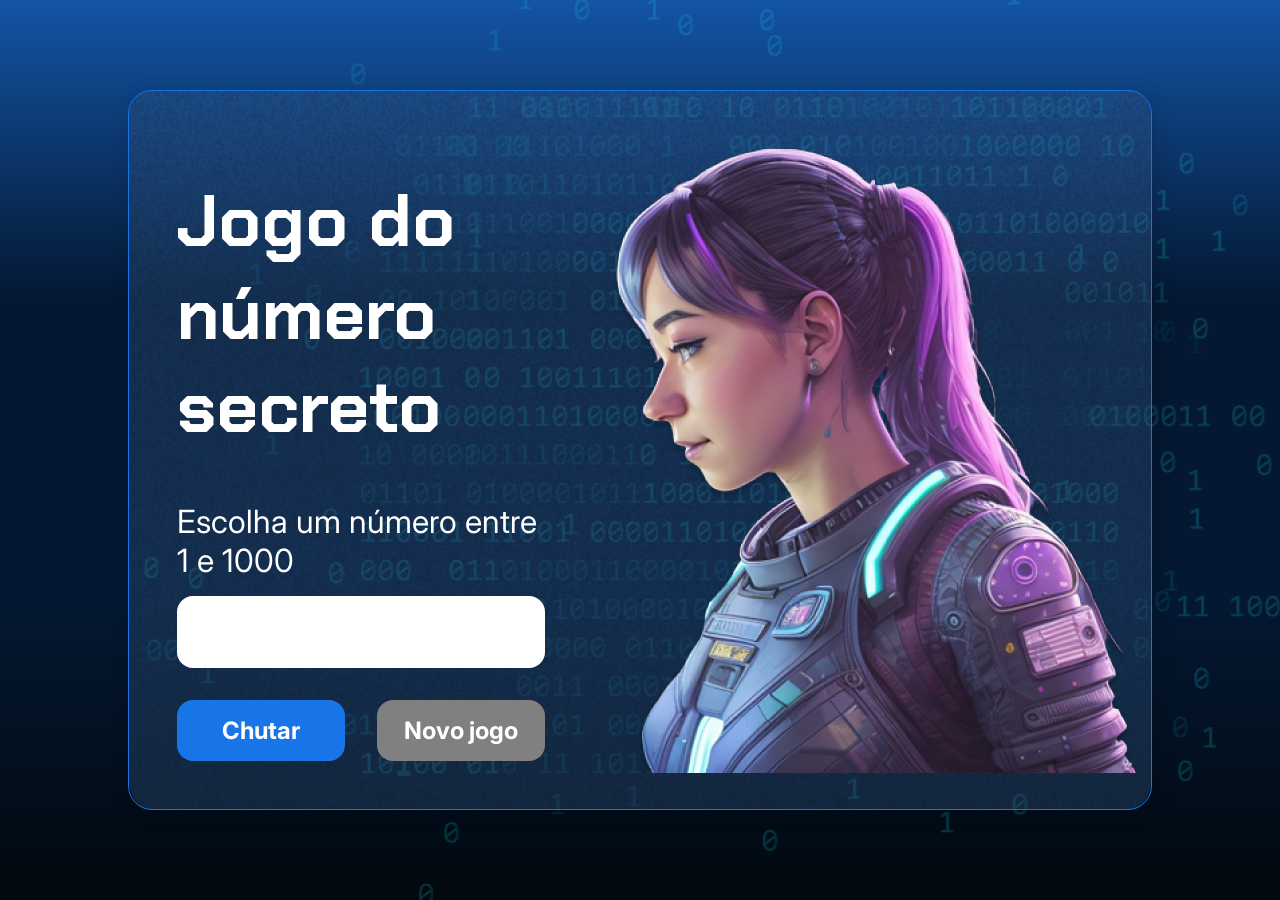
<file: main/index.html>
<!DOCTYPE html>
<html lang="pt-br">

<head>
    <meta charset="UTF-8">
    <meta name="viewport" content="width=device-width, initial-scale=1.0">
    <link rel="preconnect" href="https://fonts.googleapis.com">
    <link rel="preconnect" href="https://fonts.gstatic.com" crossorigin>
    <link href="https://fonts.googleapis.com/css2?family=Chakra+Petch:wght@700&family=Inter:wght@400;700&display=swap"
    rel="stylesheet">
    <link rel="stylesheet" href="style.css">
    <title>JS Game</title>
</head>

<body>

    <div class="container">
        <div class="container__conteudo">
            <div class="container__informacoes">
                <div class="container__texto">
                    <h1></h1>
                    <p class="texto__paragrafo"></p>
                </div>
                <input type="number" min="1" max="100" class="container__input">
                <div class="chute container__botoes">
                    <button onclick="verificarChute()" class="container__botao">Chutar</button>
                    <button onclick="reiniciarJogo()" id="reiniciar" class="container__botao" disabled>Novo jogo</button>
                </div>
            </div>
            <img src="./img/ia.png" alt="Uma pessoa olhando para a esquerda" class="container__imagem-pessoa" />
        </div>
    </div>




    <script src="app.js" defer></script>
</body>

</html>
</file>
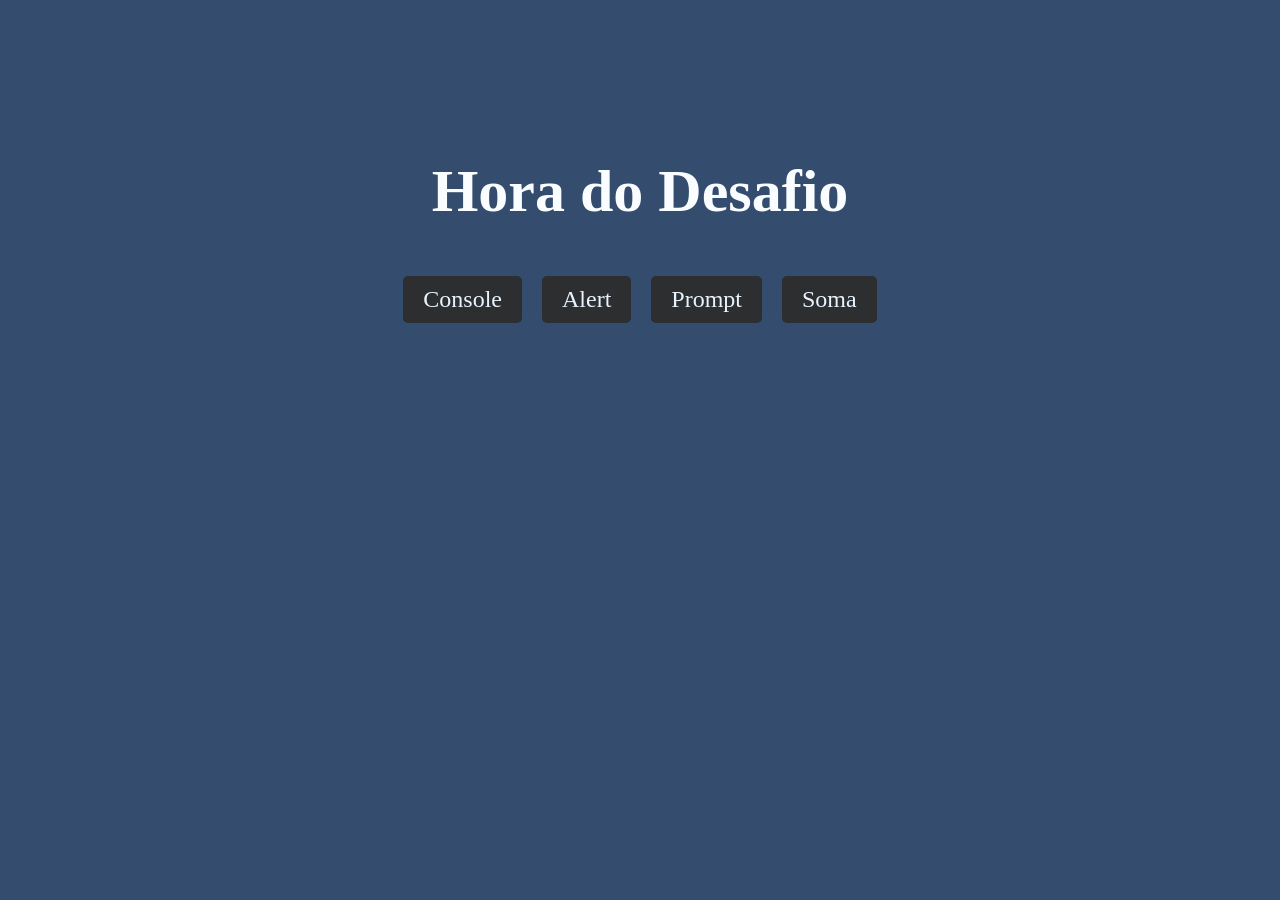
<file: desafios/js-curso-2-desafio_1/index.html>
<!DOCTYPE html>
<html lang="en">
<head>
    <meta charset="UTF-8">
    <meta name="viewport" content="width=device-width, initial-scale=1.0">
    <link rel="stylesheet" href="style.css">
    <title>Document</title>
</head>
<body>
    <header>
        <h1></h1>
    </header>
    <main class="container">
        <button onclick="clique()" class="button">Console</button>
        <button onclick="alerta()" class="button">Alert</button>
        <button onclick="pergunta()" class="button">Prompt</button>
        <button onclick="somar()" class="button">Soma</button>
    </main>

      <script src="app.js"></script>
</body>
</html>
</file>
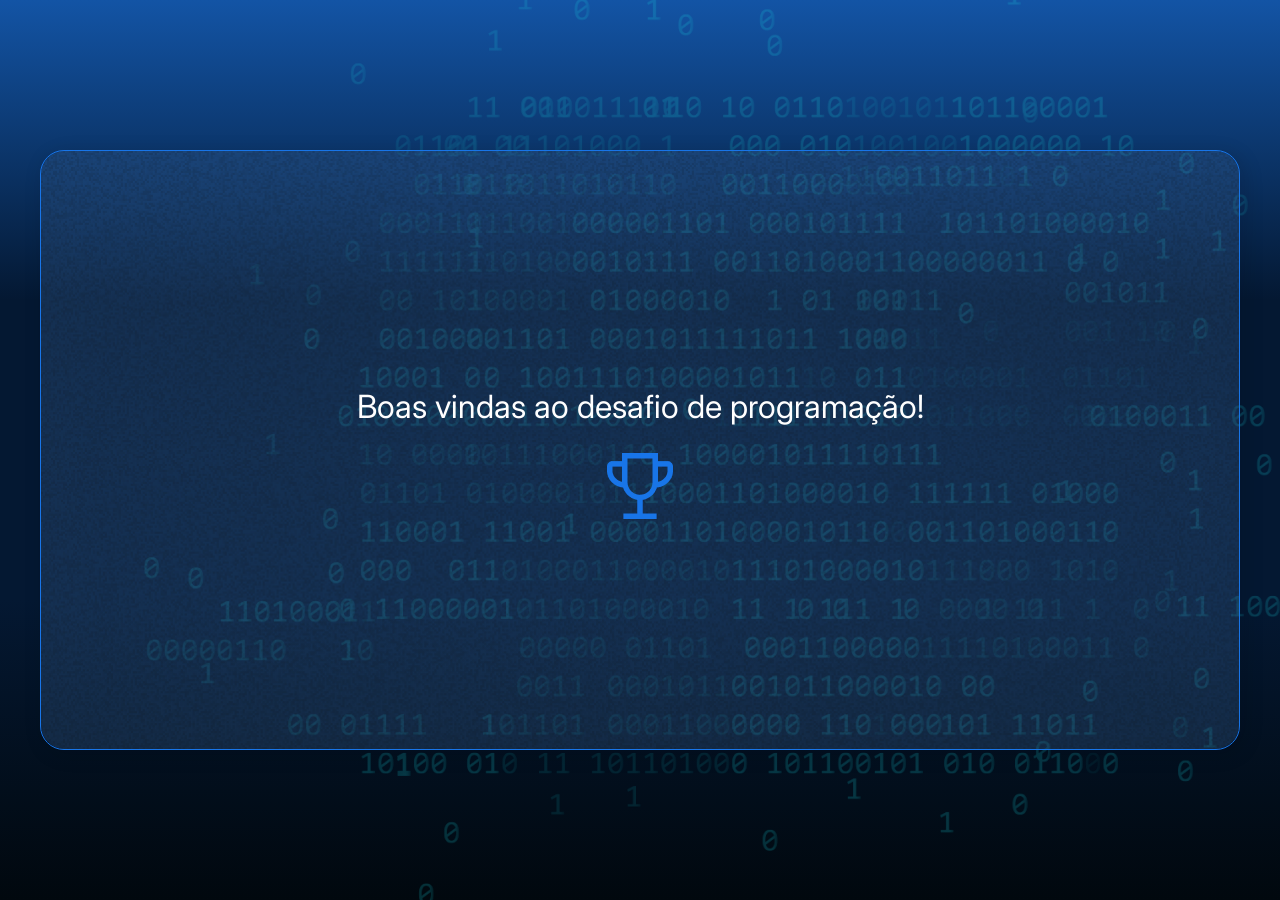
<file: desafios/js-curso-2-desafio_2/index.html>
<!DOCTYPE html>
<html lang="en">

<head>
    <meta charset="UTF-8">
    <meta name="viewport" content="width=device-width, initial-scale=1.0">
    <link rel="preconnect" href="https://fonts.googleapis.com">
    <link rel="preconnect" href="https://fonts.gstatic.com" crossorigin>
    <link href="https://fonts.googleapis.com/css2?family=Chakra+Petch:wght@700&family=Inter:wght@400;700&display=swap"
        rel="stylesheet">
    <link rel="stylesheet" href="style.css">
    <title>Desafio JS</title>
</head>

<body>
    <div class="container">
        <div class="container__conteudo">
            <div class="container__informacoes">
                <div class="container__texto">
                    <h2>Boas vindas ao desafio de programação!</h2>
                </div>
                <img src="./img/trophy.png" alt="ícone de um troféu" />
            </div>
        </div>
    </div>
    <script src="app.js" defer></script>
</body>

</html>
</file>
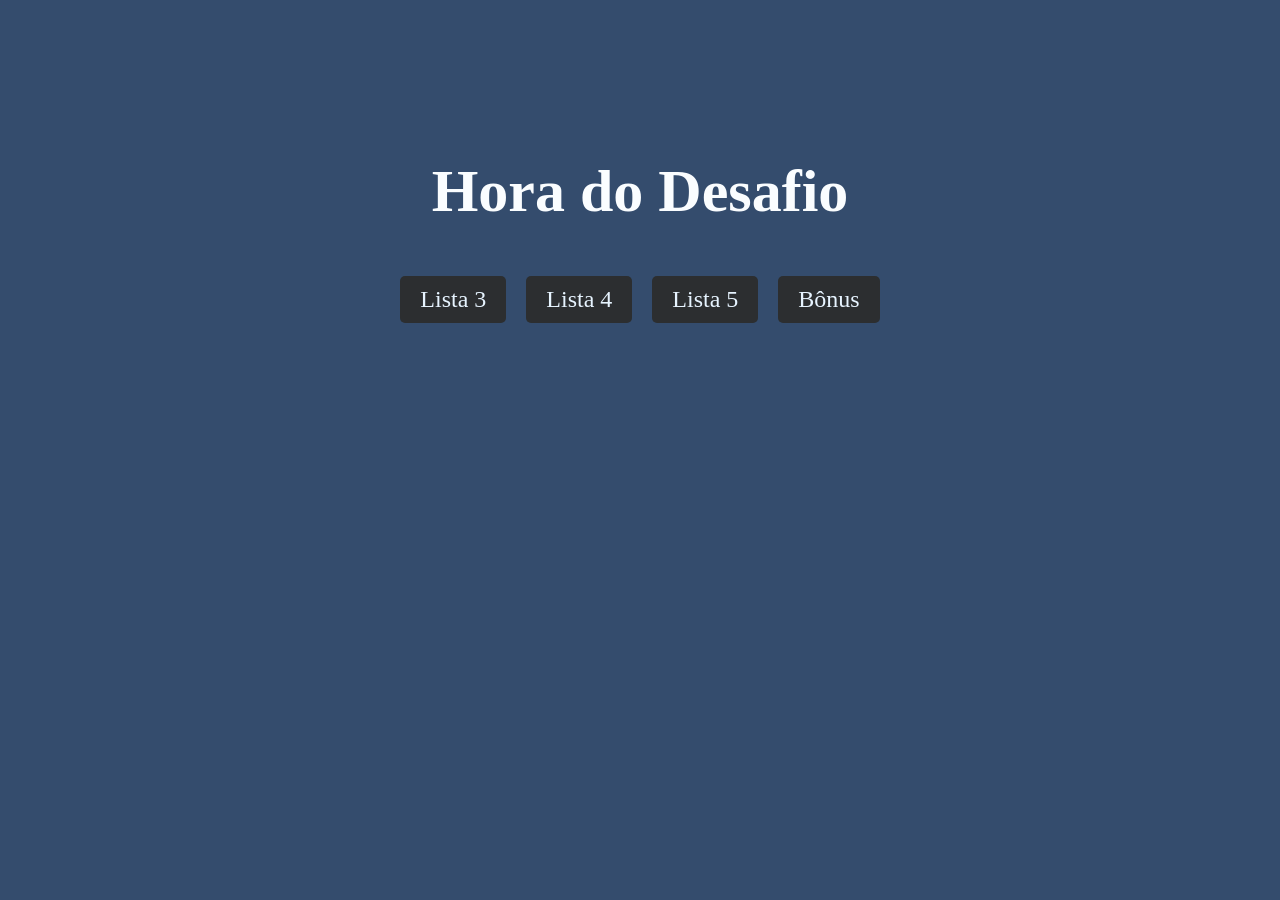
<file: desafios/js-curso-2-desafio_3_e_4/index.html>
<!DOCTYPE html>
<html lang="en">
<head>
    <meta charset="UTF-8">
    <meta name="viewport" content="width=device-width, initial-scale=1.0">
    <link rel="stylesheet" href="style.css">
    <title>Document</title>
</head>
<body>
    <header>
        <h1></h1>
    </header>
    <main class="container">
        <button onclick="lista3()" class="button">Lista 3</button>
        <button onclick="lista4()" class="button">Lista 4</button>
        <button onclick="pergunta()" class="button">Lista 5</button>
        <button onclick="somar()" class="button">Bônus</button>
    </main>

      <script src="app.js"></script>
</body>
</html>
</file>
<file: main/style.css>
* {
    box-sizing: border-box;
    margin: 0;
    padding: 0;
    color: white;
}

body {
    background: linear-gradient(#1354A5 0%, #041832 33.33%, #041832 66.67%, #01080E 100%);
    height: 100vh;
    display: flex;
    align-items: center;
    justify-content: center;
}


body::before {
    background-image: url("img/code.png");
    background-repeat: no-repeat;
    background-position: right;
    content: "";
    display: block;
    position: absolute;
    width: 100%;
    height: 100%;
    opacity: 0.4;
}

.container {
    width: 80%;
    height: 80%;
    display: flex;
    align-items: center;
    justify-content: space-between;
    border-radius: 24px;
    border: 1px solid #1875E8;
    box-shadow: 4px 4px 20px 0px rgba(1, 8, 14, 0.15);
    background-image: url("img/Ruido.png");
    background-size: 100% 100%;
    position: relative;
}


.container__conteudo {
    display: flex;
    align-items: center;
    position: absolute;
    bottom: 0;
}

.container__informacoes {
    flex: 1;
    padding: 3rem;
}

.container__botao {
    border-radius: 16px;
    background: #1875E8;
    padding: 16px 24px;
    width: 100%;
    font-size: 24px;
    font-weight: 700;
    border: none;
    margin-top: 2rem;
}

.container__texto {
    margin: 16px 0 16px 0;
}

.container__texto-azul {
    color: #1875E8;
}

.container__input {
    width: 100%;
    height: 72px;
    border-radius: 16px;
    background-color: #FFF;
    border: none;
    color: #1875E8;
    padding: 2rem;
    font-size: 24px;
    font-weight: 700;
    font-family: 'Inter', sans-serif;
}

.container__botoes {
    display: flex;
    gap: 2em;
}

h1 {
    font-family: 'Chakra Petch', sans-serif;
    font-size: 72px;
    padding-bottom: 3rem;
}

p,
button {
    font-family: 'Inter', sans-serif;
}

.texto__paragrafo {
    font-size: 32px;
    font-weight: 400;
}

button:disabled {
    background-color: gray;
}

@media screen and (max-width: 1250px) {

    h1 {
        font-size: 50px;
    }

    .container__botao {
        font-size: 16px;
    }


    .texto__paragrafo {
        font-size: 24px;
    }

    .container__imagem-pessoa {
        display: none;
    }

    .container__conteudo {
        display: block;
        position: inherit;
    }

    .container__informacoes {
        padding: 1rem
    }
}
</file>
<file: desafios/js-curso-2-desafio_1/style.css>
header {
  font-family: Verdana;
  text-align: center;
  font-size: 30px;
  color: #fafdff;
}

main, html {
  margin: 0;
  padding: 0;
  height: 50%;
  display: flex;
  justify-content: center;
  align-items: center;
  background-color: #344c6d;
}

.container {
  text-align: center;
  color: #e7f4ff;
}

.button {
  padding: 10px 20px;
  margin: 10px;
  font-family: Segoe UI;
  font-size: 24px;
  border: none;
  color: #e7f4ff;
  background-color: #2c2e30;
  cursor: pointer;
  border-radius: 5px;
}

.button:hover {
  background-color: #ffffff;
}
</file>
<file: desafios/js-curso-2-desafio_2/style.css>
* {
    box-sizing: border-box;
    margin: 0;
    padding: 0;
    color: white;
}

body {
    background: linear-gradient(#1354A5 0%, #041832 33.33%, #041832 66.67%, #01080E 100%);
    height: 100vh;
    display: flex;
    align-items: center;
    justify-content: center;
}


body::before {
    background-image: url("img/code.png");
    background-repeat: no-repeat;
    background-position: right;
    content: "";
    display: block;
    position: absolute;
    width: 100%;
    height: 100%;
    opacity: 0.4;
}

.container {
    width: 1200px;
    height: 600px;
    display: flex;
    align-items: center;
    justify-content: space-between;
    border-radius: 24px;
    border: 1px solid #1875E8;
    box-shadow: 4px 4px 20px 0px rgba(1, 8, 14, 0.15);
    background-image: url("img/Ruido.png");
    background-size: 100% 100%;
    position: relative;
}

.container__conteudo {
    display: flex;
    align-items: center;
    justify-content: center;
    height: 100%; 
    width: 100%; 
}

.container__informacoes {
    display: flex;
    align-items: center;
    justify-content: center;
    flex-direction: column;
}

.container__botao {
    border-radius: 16px;
    background: #1875E8;
    padding: 16px 24px;
    width: 100%;
    font-size: 24px;
    font-weight: 700;
    border: none;
    margin-top: 16px;
}

.container__texto {
    margin: 16px 0 16px 0;
}

.container__texto-azul {
    color: #1875E8;
}

h1 {
    font-family: 'Chakra Petch', sans-serif;
    font-size: 72px;
}

h2,
p,
button {
    font-family: 'Inter', sans-serif;
}

h2 {
    font-size: 32px;
    font-weight: 400;
}
</file>
<file: desafios/js-curso-2-desafio_3_e_4/style.css>
header {
  font-family: Verdana;
  text-align: center;
  font-size: 30px;
  color: #fafdff;
}

main, html {
  margin: 0;
  padding: 0;
  height: 50%;
  display: flex;
  justify-content: center;
  align-items: center;
  background-color: #344c6d;
}

.container {
  text-align: center;
  color: #e7f4ff;
}

.button {
  padding: 10px 20px;
  margin: 10px;
  font-family: Segoe UI;
  font-size: 24px;
  border: none;
  color: #e7f4ff;
  background-color: #2c2e30;
  cursor: pointer;
  border-radius: 5px;
}

.button:hover {
  background-color: #ffffff;
}
</file>
